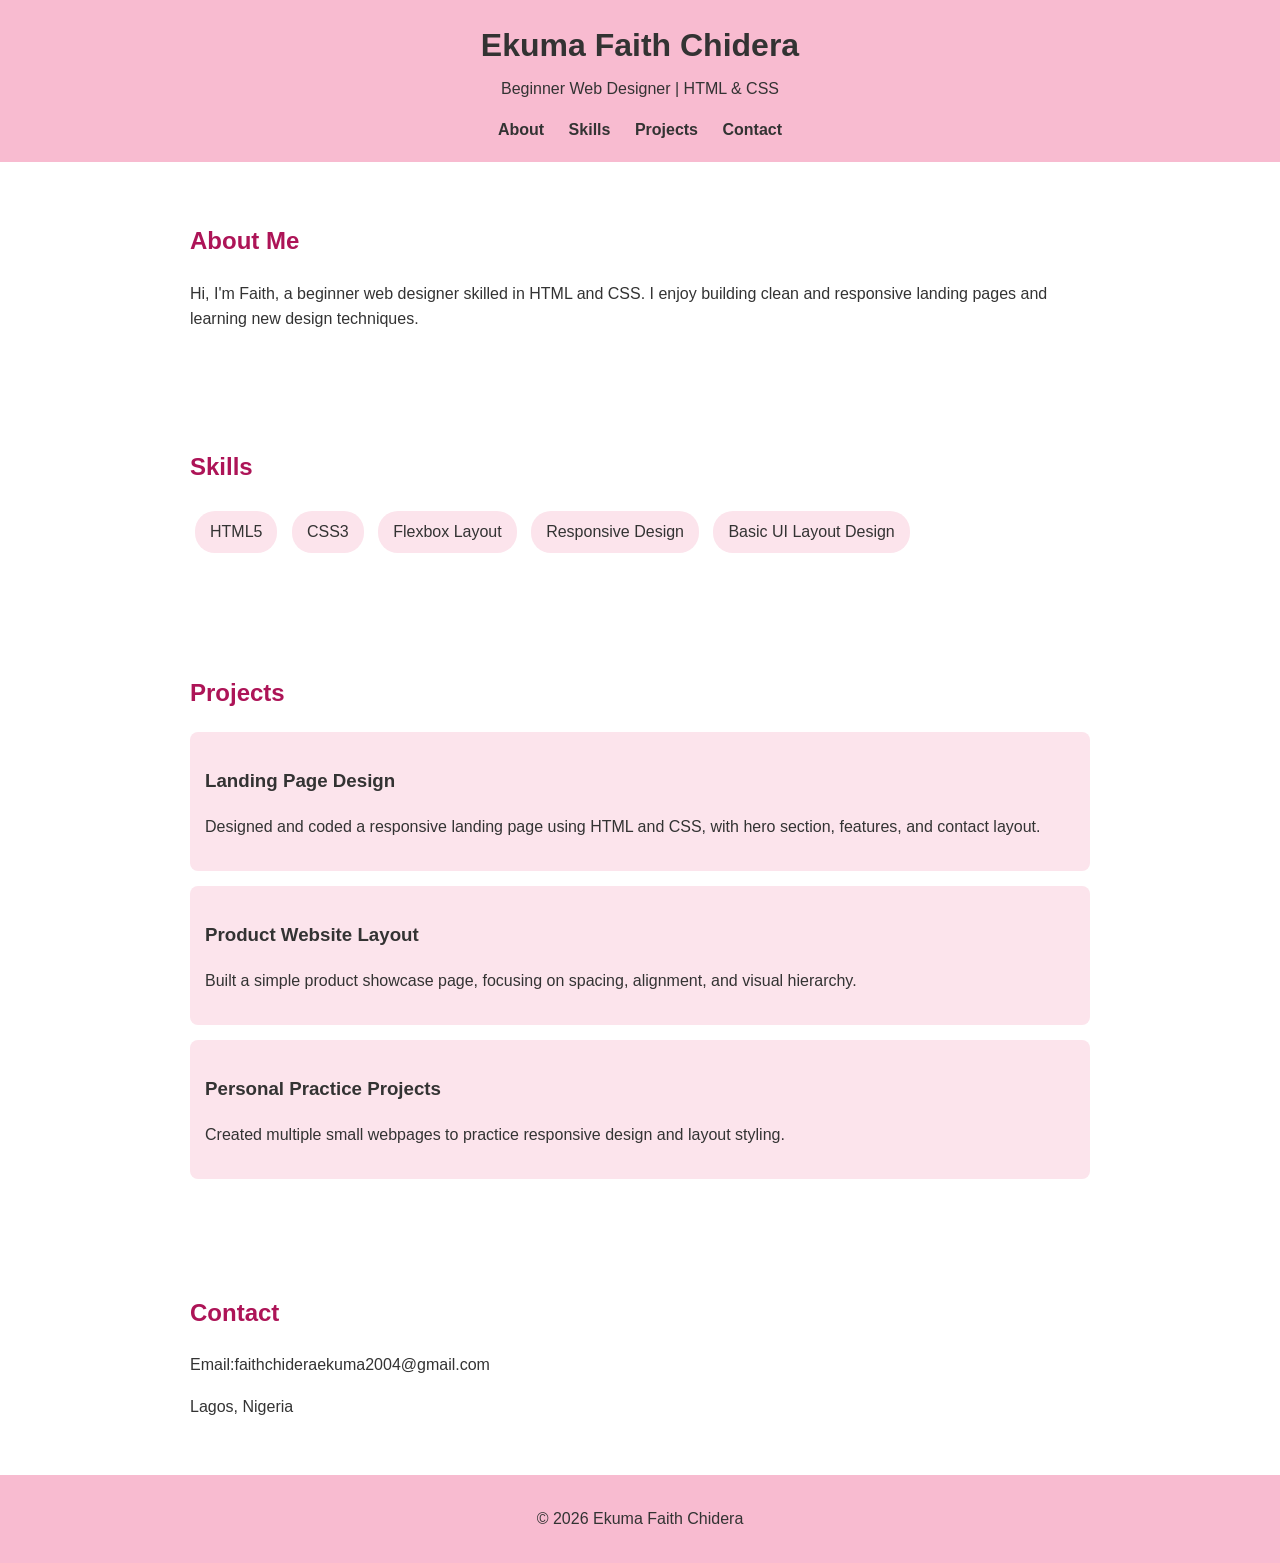
<file: my portfolio/index.html>
<!doctype html>
<html lang="en">
  <head>
    <meta charset="UTF-8" />
    <meta name="viewport" content="width=device-width, initial-scale=1.0" />
    <title>Faith Chidera Portfolio</title>
    <link rel="stylesheet" href="style.css" />
  </head>
  <body>
    <!-- Header -->
    <header>
      <h1>Ekuma Faith Chidera</h1>
      <p>Beginner Web Designer | HTML & CSS</p>
      <nav>
        <a href="#about">About</a>
        <a href="#skills">Skills</a>
        <a href="#projects">Projects</a>
        <a href="#contact">Contact</a>
      </nav>
    </header>

    <!-- About Section -->
    <section id="about">
      <h2>About Me</h2>
      <p>
        Hi, I'm Faith, a beginner web designer skilled in HTML and CSS. I enjoy
        building clean and responsive landing pages and learning new design
        techniques.
      </p>
    </section>

    <!-- Skills Section -->
    <section id="skills">
      <h2>Skills</h2>
      <ul>
        <li>HTML5</li>
        <li>CSS3</li>
        <li>Flexbox Layout</li>
        <li>Responsive Design</li>
        <li>Basic UI Layout Design</li>
      </ul>
    </section>

    <!-- Projects Section -->
    <section id="projects">
      <h2>Projects</h2>
      <div class="project">
        <h3>Landing Page Design</h3>
        <p>
          Designed and coded a responsive landing page using HTML and CSS, with
          hero section, features, and contact layout.
        </p>
      </div>
      <div class="project">
        <h3>Product Website Layout</h3>
        <p>
          Built a simple product showcase page, focusing on spacing, alignment,
          and visual hierarchy.
        </p>
      </div>
      <div class="project">
        <h3>Personal Practice Projects</h3>
        <p>
          Created multiple small webpages to practice responsive design and
          layout styling.
        </p>
      </div>
    </section>

    <section id="contact">
      <h2>Contact</h2>
      <p>Email:faithchideraekuma2004@gmail.com</p>
      <p>Lagos, Nigeria</p>
    </section>

    <footer>
      <p>&copy; 2026 Ekuma Faith Chidera</p>
    </footer>
  </body>
</html>
</file>
<file: my portfolio/style.css>
body {
  font-family: "Open Sans", sans-serif;
  margin: 0;
  padding: 0;
  line-height: 1.6;
  color: #333;
  background: #fff;
}

header {
  text-align: center;
  background: #f8bbd0;
  padding: 20px 0;
}
header h1 {
  margin: 0;
  font-size: 2em;
}
header p {
  margin: 5px 0 15px 0;
}
header nav a {
  margin: 0 10px;
  text-decoration: none;
  color: #333;
  font-weight: bold;
}
header nav a:hover {
  color: #ad1457;
}

section {
  padding: 40px 20px;
  max-width: 900px;
  margin: auto;
}
section h2 {
  color: #ad1457;
  margin-bottom: 20px;
}

#skills ul {
  list-style: none;
  padding: 0;
}
#skills li {
  background: #fce4ec;
  display: inline-block;
  margin: 5px;
  padding: 8px 15px;
  border-radius: 20px;
}

.project {
  background: #fce4ec;
  padding: 15px;
  margin-bottom: 15px;
  border-radius: 8px;
}

footer {
  text-align: center;
  padding: 15px 0;
  background: #f8bbd0;
  color: #333;
}

@media (max-width: 600px) {
  header nav a {
    display: block;
    margin: 5px 0;
  }
}
</file>
